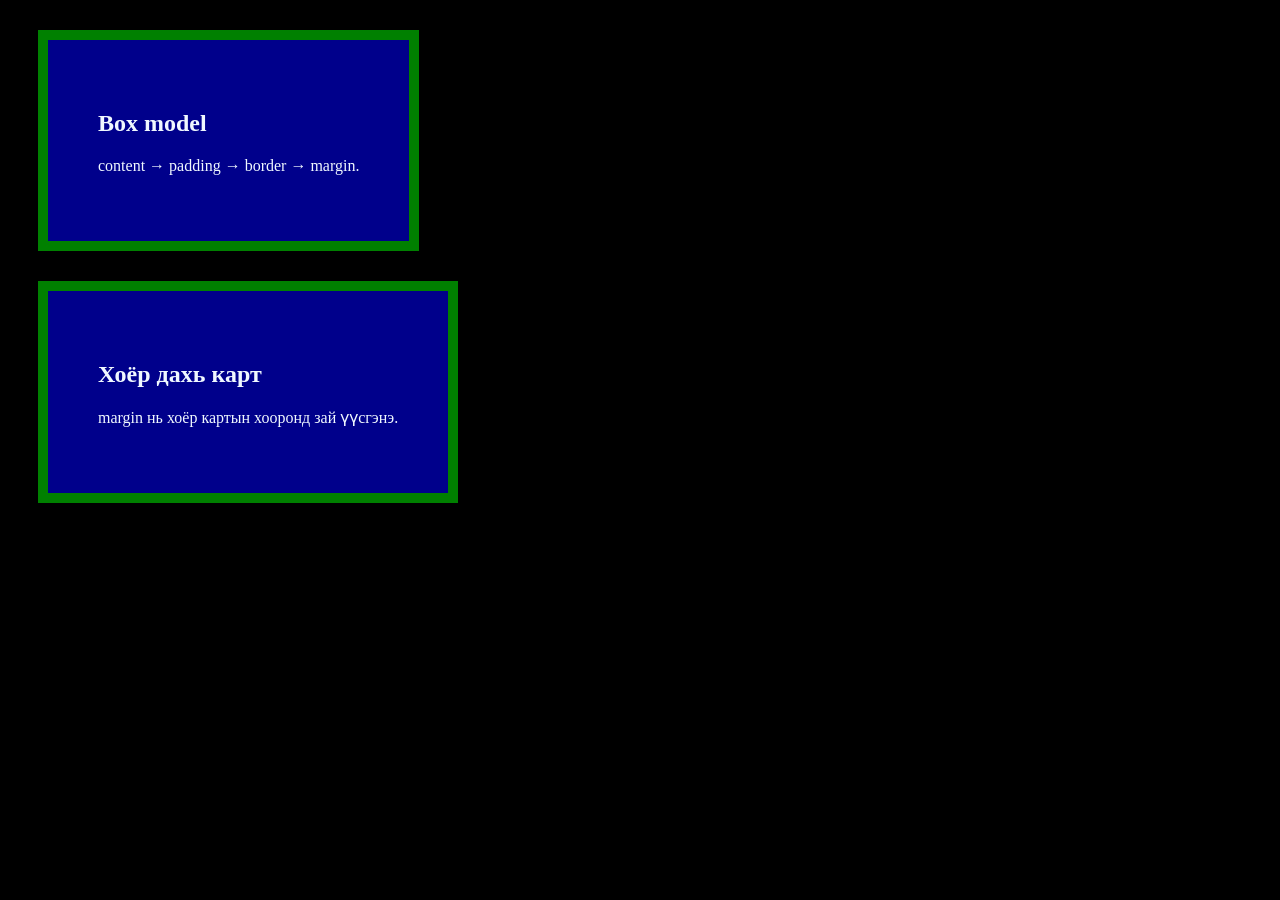
<file: PADA-1-9/hicheel-1/index.html>
<!doctype html>
<html lang="en">
  <head>
    <meta charset="UTF-8" />
    <meta name="viewport" content="width=device-width, initial-scale=1.0" />
    <title>Document</title>
    <link rel="stylesheet" href="./style.css" />
  </head>
  <body>
    <div>
      <h2>Box model</h2>
      <p>content → padding → border → margin.</p>
    </div>
    <div id="sigma">
      <h2>Хоёр дахь карт</h2>
      <p>margin нь хоёр картын хооронд зай үүсгэнэ.</p>
    </div>
  </body>
</html>
</file>
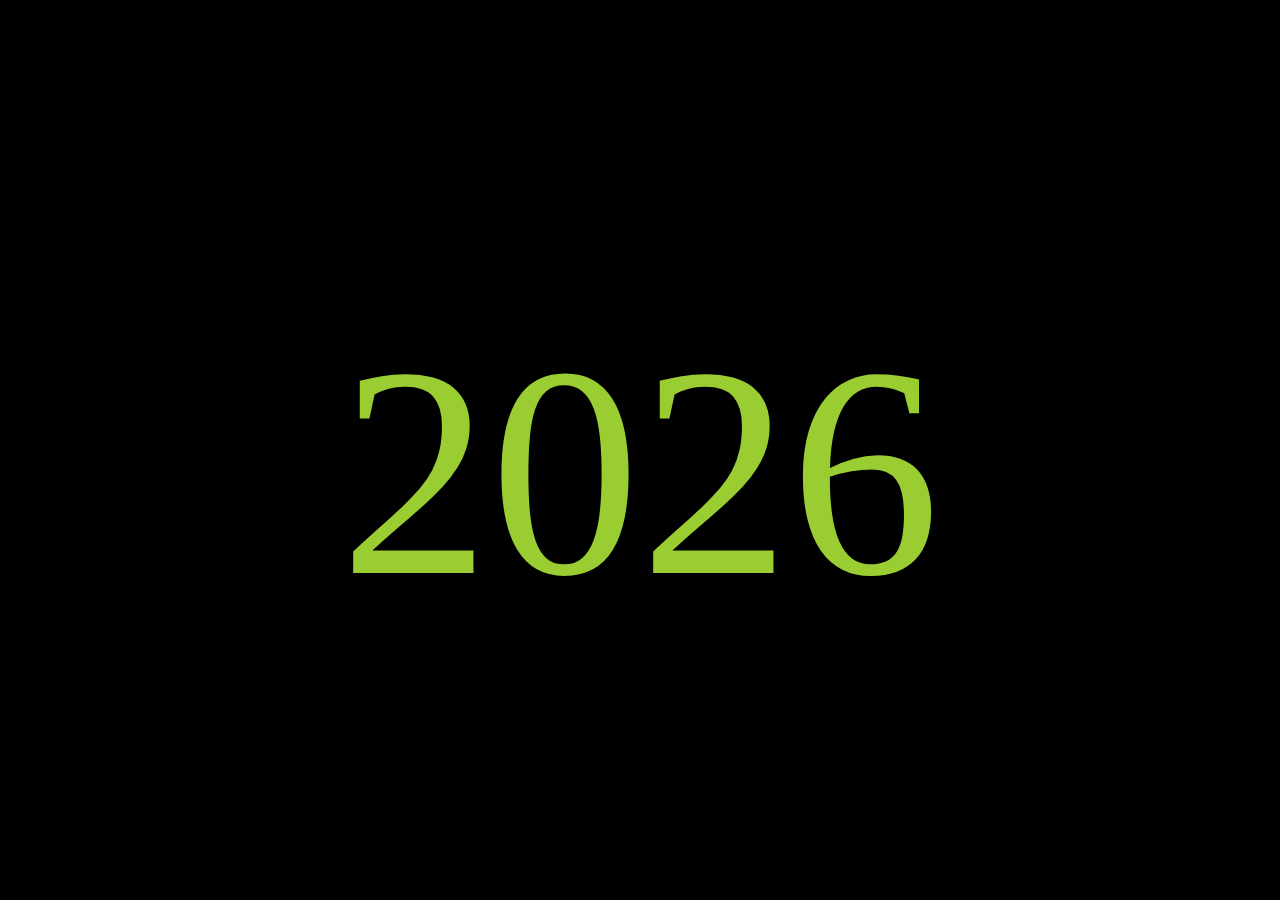
<file: PADA-1-9/hicheel-11/index.html>
<!doctype html>
<html lang="en">
  <head>
    <meta charset="UTF-8" />
    <meta name="viewport" content="width=device-width, initial-scale=1.0" />
    <title>Document</title>
    <link rel="stylesheet" href="./style.css" />
  </head>
  <body>
    <div class="container">
      <div class="numb1">2</div>
      <div class="numb2">0</div>
      <div class="numb3">2</div>
      <div class="numb4">6</div>
    </div>
  </body>
</html>
</file>
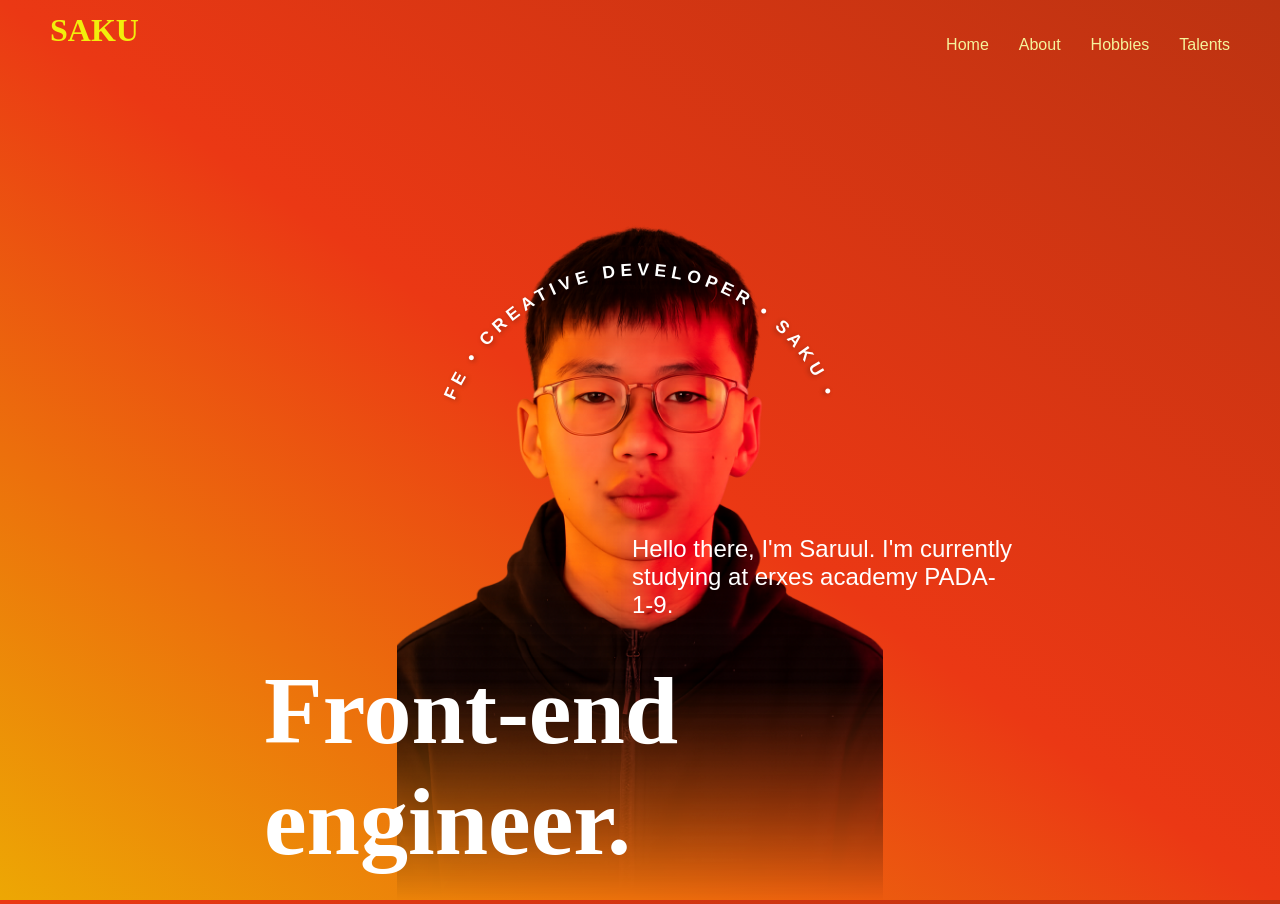
<file: PADA-1-9/hicheel-13/index.html>
<!doctype html>
<html lang="en">
  <head>
    <meta charset="UTF-8" />
    <meta name="viewport" content="width=device-width, initial-scale=1.0" />
    <title>Saruul Portfolio</title>
    <link rel="stylesheet" href="style.css" />
  </head>
  <body>
    <header class="main-header">
      <p class="erxes">SAKU</p>
      <nav>
        <ul class="nav-links">
          <li><a class="hover-a" href="">Home</a></li>
          <li><a class="hover-a" href="">About</a></li>
          <li><a class="hover-a" href="">Hobbies</a></li>
          <li><a class="hover-a" href="">Talents</a></li>
        </ul>
      </nav>
    </header>

    <main>
      <section class="hero-section">
        <div class="imgbox">
          <img
            src="./ChatGPT Image Jul 6, 2026, 01_59_06 PM.png"
            alt="Saruul"
          />

          <svg viewBox="0 0 400 400" class="text-arch-svg">
            <path
              id="text-arch-path"
              d="M 40,260 A 160,160 0 0,1 360,260"
              fill="transparent"
            />
            <text>
              <textPath
                href="#text-arch-path"
                startOffset="50%"
                text-anchor="middle"
              >
                FE • CREATIVE DEVELOPER • SAKU •
              </textPath>
            </text>
          </svg>
        </div>
      </section>
      <div>
        
      </div>
    </main>

    <footer>
      <h1>Front-end engineer.</h1>
      <p class="text">
        Hello there, I'm Saruul. I'm currently studying at erxes academy
        PADA-1-9.
      </p>
    </footer>
  </body>
</html>
</file>
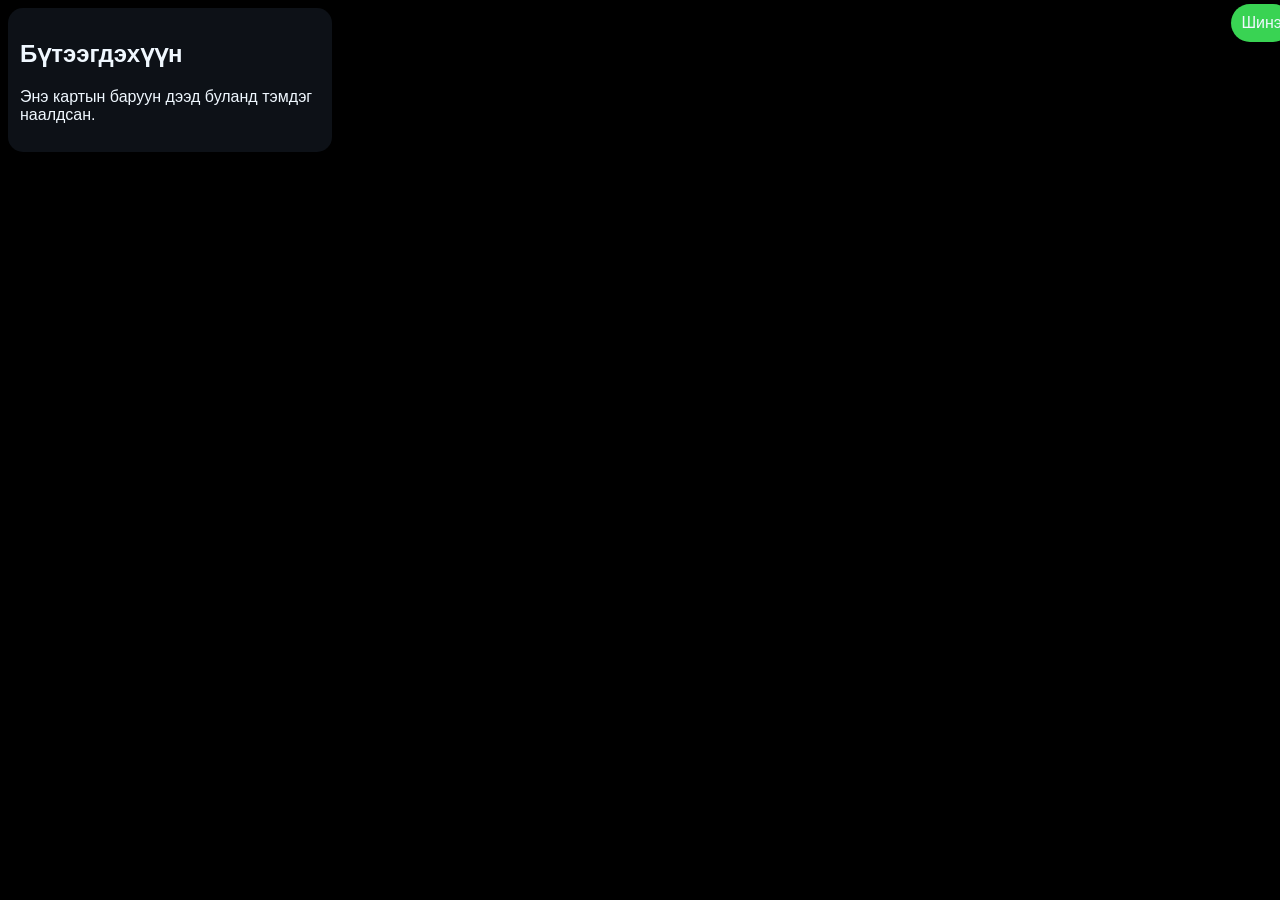
<file: PADA-1-9/hicheel-2/index.html>
<!doctype html>
<html lang="en">
  <head>
    <meta charset="UTF-8" />
    <meta name="viewport" content="width=device-width, initial-scale=1.0" />
    <title>Document</title>
    <link rel="stylesheet" href="./style.css" />
  </head>
  <body>
    <div>
      <h2>Бүтээгдэхүүн</h2>
      <p class="class1">Энэ картын баруун дээд буланд тэмдэг наалдсан.</p>
      <p class="class2">Шинэ</p>
    </div>
  </body>
</html>
</file>
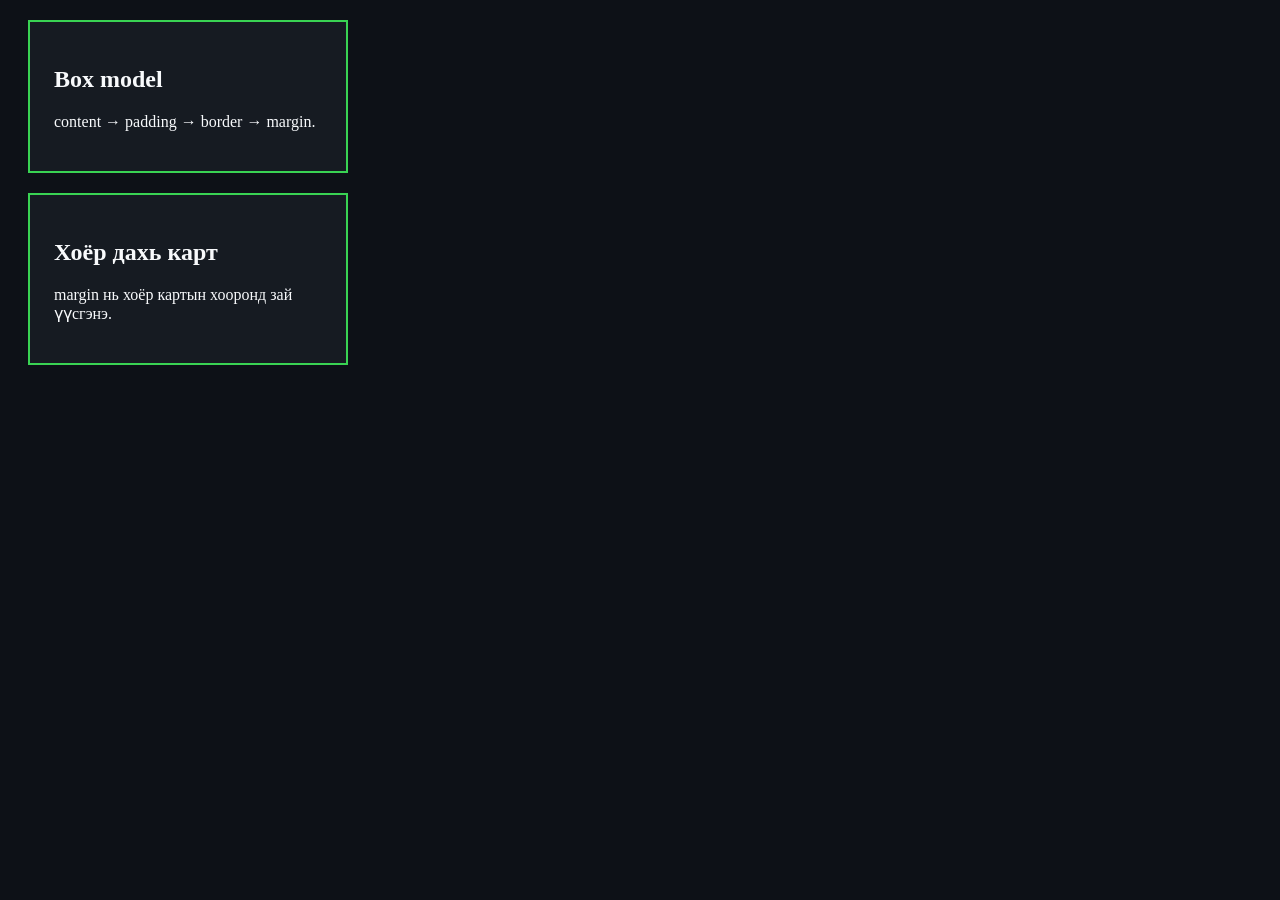
<file: PADA-1-9/hicheel-1/exercise-1/index.html>
<!doctype html>
<html lang="mn">
  <head>
    <meta charset="UTF-8" />
    <title>Box model</title>
    <link rel="stylesheet" href="style.css" />
  </head>
  <body>
    <div class="card">
      <h2>Box model</h2>
      <p>content → padding → border → margin.</p>
    </div>

    <div class="card">
      <h2>Хоёр дахь карт</h2>
      <p>margin нь хоёр картын хооронд зай үүсгэнэ.</p>
    </div>
  </body>
</html>
</file>
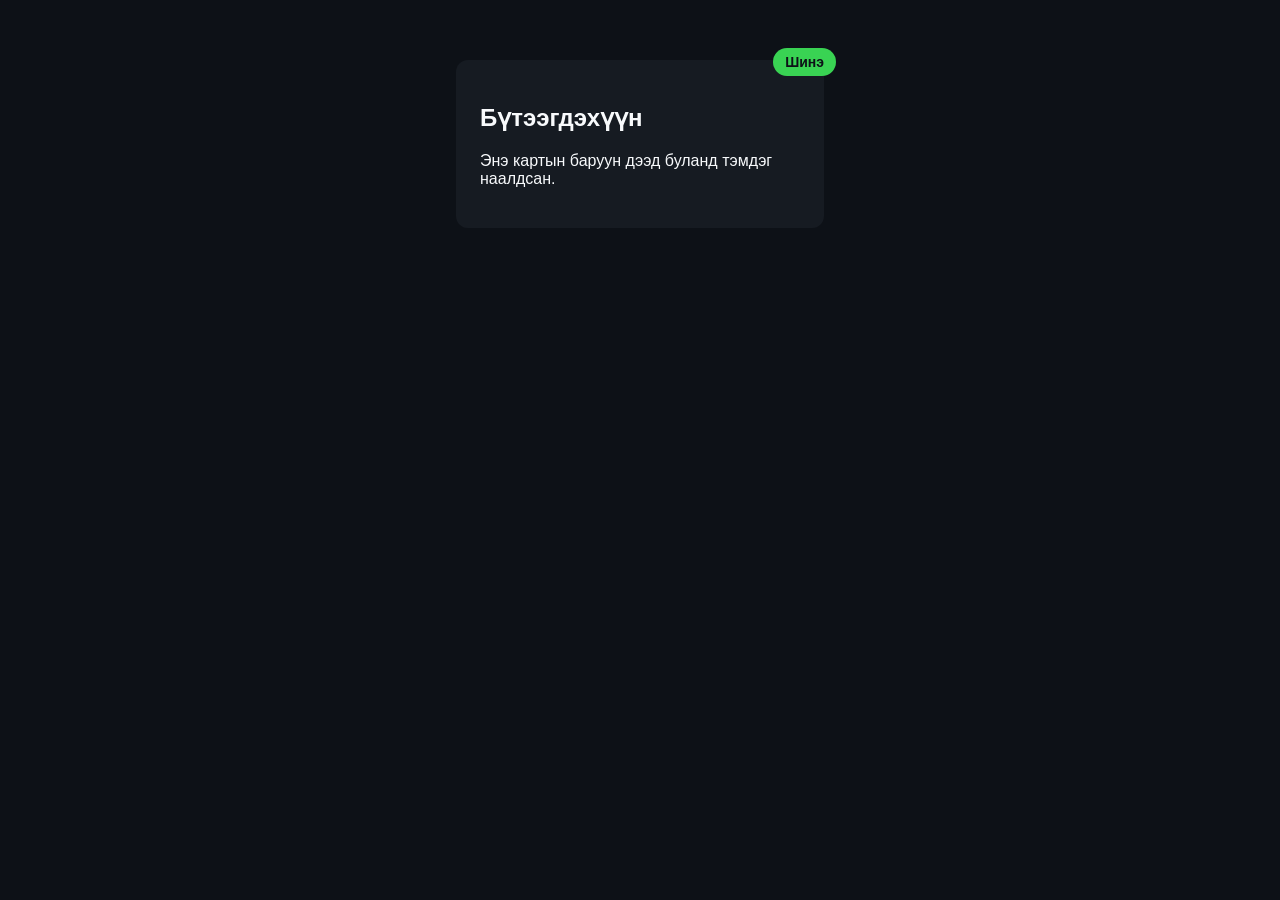
<file: PADA-1-9/hicheel-2/exercise/index.html>
<!doctype html>
<html lang="mn">
  <head>
    <meta charset="UTF-8" />
    <title>Карт ба тэмдэг</title>
    <link rel="stylesheet" href="style.css" />
  </head>
  <body>
    <div class="card">
      <span class="badge">Шинэ</span>
      <h2>Бүтээгдэхүүн</h2>
      <p>Энэ картын баруун дээд буланд тэмдэг наалдсан.</p>
    </div>
  </body>
</html>
</file>
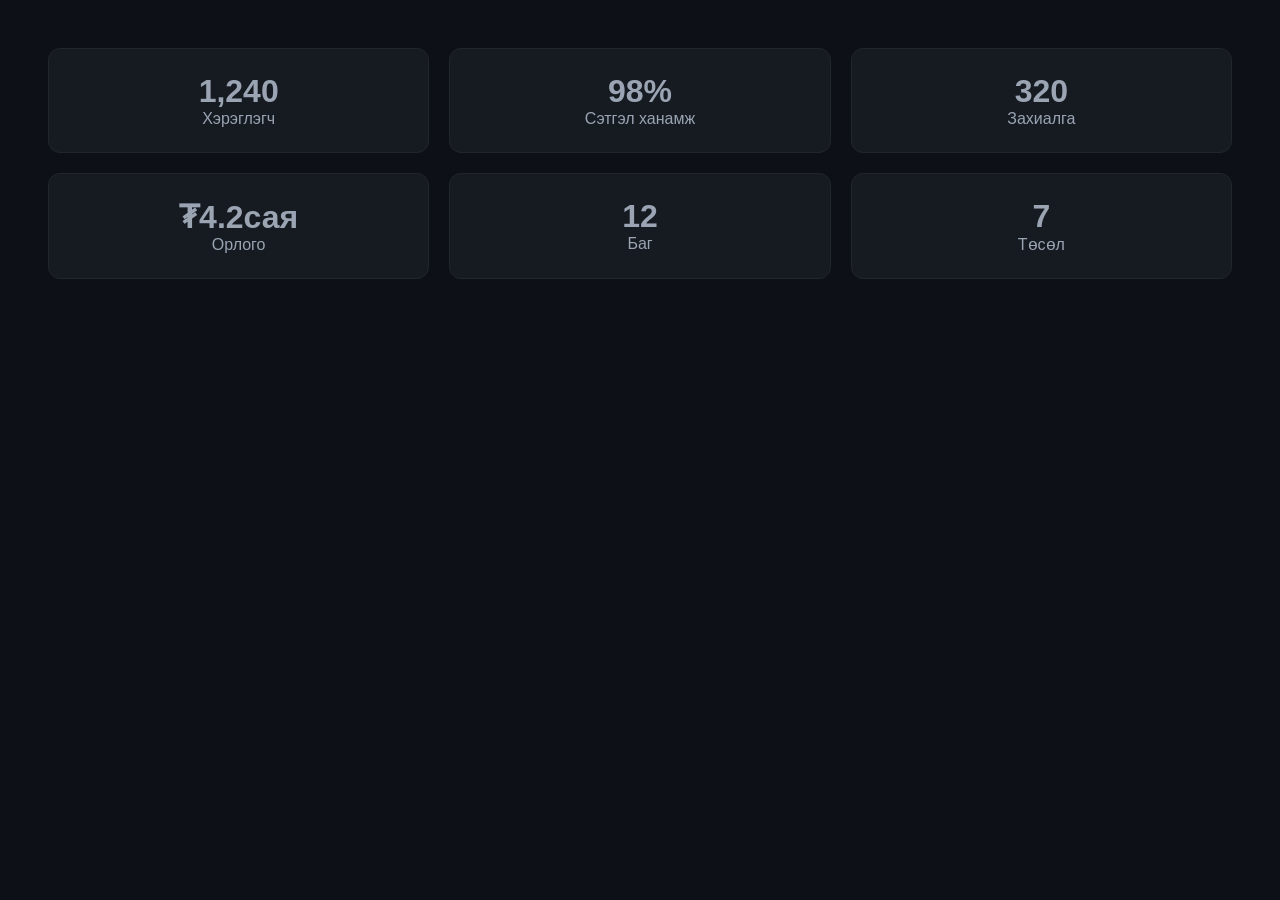
<file: PADA-1-9/hicheel-3/exercise/index.html>
<!doctype html>
<html lang="mn">
  <head>
    <meta charset="UTF-8" />
    <title>Самбар</title>
    <link rel="stylesheet" href="style.css" />
  </head>
  <body>
    <section class="stats">
      <div class="stat">
        <p class="num">1,240</p>
        <p>Хэрэглэгч</p>
      </div>
      <div class="stat">
        <p class="num">98%</p>
        <p>Сэтгэл ханамж</p>
      </div>
      <div class="stat">
        <p class="num">320</p>
        <p>Захиалга</p>
      </div>
      <div class="stat">
        <p class="num">₮4.2сая</p>
        <p>Орлого</p>
      </div>
      <div class="stat">
        <p class="num">12</p>
        <p>Баг</p>
      </div>
      <div class="stat">
        <p class="num">7</p>
        <p>Төсөл</p>
      </div>
    </section>
  </body>
</html>
</file>
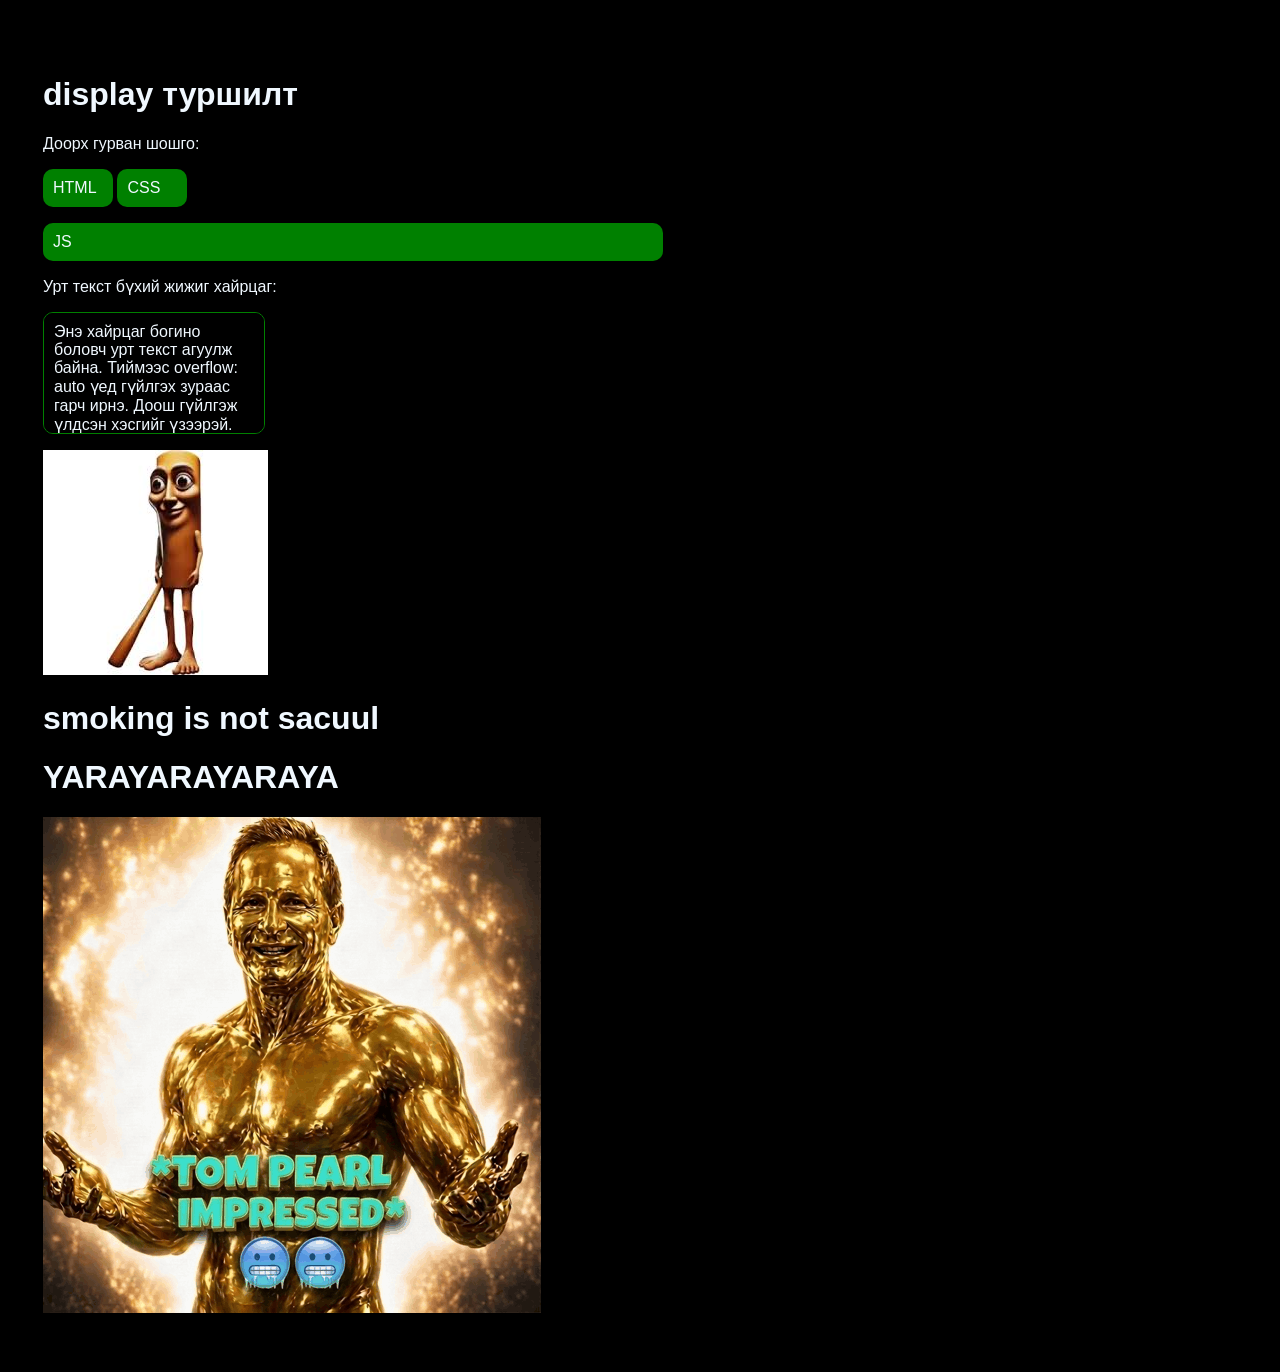
<file: Document.html>
<!DOCTYPE html>
<!-- saved from url=(0041)http://127.0.0.1:5500/exercise/index.html -->
<html lang="en"><head><meta http-equiv="Content-Type" content="text/html; charset=UTF-8">
    
    <meta name="viewport" content="width=device-width, initial-scale=1.0">
    <title>Document</title>
    <link rel="stylesheet" href="./Document_files/style.css">
  </head>
  <body>
    <div>
      <h1>display туршилт</h1>
      <p class="class1">Доорх гурван шошго:</p>
      <span class="class6">HTML</span>
      <span class="class2">CSS</span>
      <p class="class3">JS</p>
      <p class="class4">Урт текст бүхий жижиг хайрцаг:</p>
      <p class="class5">
        Энэ хайрцаг богино боловч урт текст агуулж байна. Тиймээс overflow: auto
        үед гүйлгэх зураас гарч ирнэ. Доош гүйлгэж үлдсэн хэсгийг үзээрэй. Мөр
        нэмэгдэх тусам хайрцаг өсөхгүй, харин дотроо гүйлгэгдэнэ.
      </p>
      <img src="[data-uri]" alt="FTEJPdqRnSqvi0ozVnvW4pfe7LEAwmUwjiU5VaW4mnfejxSLlr5m8nhL5RSl0U7xvKPUd1yd">
      <h1>smoking is not sacuul</h1>
      <h1>YARAYARAYARAYA</h1>
      <img src="./Document_files/tom-pearl-tom-pearl-impressed.png" alt="[base64]">
    </div>
  <!-- Code injected by live-server -->
<script>
	// <![CDATA[  <-- For SVG support
	if ('WebSocket' in window) {
		(function () {
			function refreshCSS() {
				var sheets = [].slice.call(document.getElementsByTagName("link"));
				var head = document.getElementsByTagName("head")[0];
				for (var i = 0; i < sheets.length; ++i) {
					var elem = sheets[i];
					var parent = elem.parentElement || head;
					parent.removeChild(elem);
					var rel = elem.rel;
					if (elem.href && typeof rel != "string" || rel.length == 0 || rel.toLowerCase() == "stylesheet") {
						var url = elem.href.replace(/(&|\?)_cacheOverride=\d+/, '');
						elem.href = url + (url.indexOf('?') >= 0 ? '&' : '?') + '_cacheOverride=' + (new Date().valueOf());
					}
					parent.appendChild(elem);
				}
			}
			var protocol = window.location.protocol === 'http:' ? 'ws://' : 'wss://';
			var address = protocol + window.location.host + window.location.pathname + '/ws';
			var socket = new WebSocket(address);
			socket.onmessage = function (msg) {
				if (msg.data == 'reload') window.location.reload();
				else if (msg.data == 'refreshcss') refreshCSS();
			};
			if (sessionStorage && !sessionStorage.getItem('IsThisFirstTime_Log_From_LiveServer')) {
				console.log('Live reload enabled.');
				sessionStorage.setItem('IsThisFirstTime_Log_From_LiveServer', true);
			}
		})();
	}
	else {
		console.error('Upgrade your browser. This Browser is NOT supported WebSocket for Live-Reloading.');
	}
	// ]]>
</script>


</body></html>
</file>
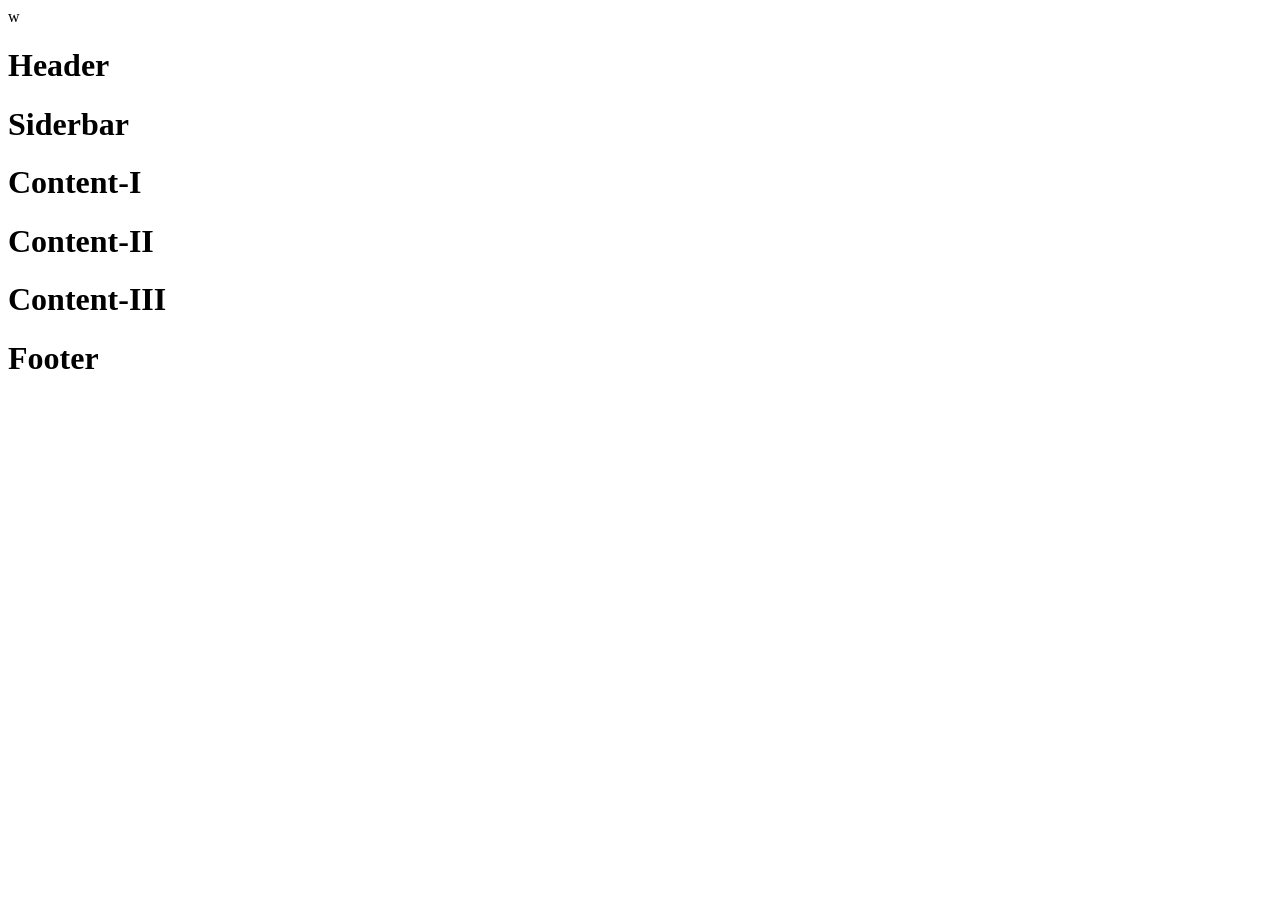
<file: Pls prime.html>
w<!DOCTYPE html>
<!-- saved from url=(0032)http://127.0.0.1:5500/index.html -->
<html lang="en"><head><meta http-equiv="Content-Type" content="text/html; charset=UTF-8">
    
    <meta name="viewport" content="width=device-width, initial-scale=1.0">
    <title>Pls prime</title>
  </head>
  <body>
    <div class="header">
      <h1>Header</h1>
    </div>
    <div class="siderbar">
      <h1>Siderbar</h1>
    </div>
    <div class="content1">
      <h1>Content-I</h1>
    </div>
    <div class="content2">
      <h1>Content-II</h1>
    </div>
    <div class="content3">
      <h1>Content-III</h1>
    </div>
    <div class="footer">
      <h1>Footer</h1>
    </div>
  <!-- Code injected by live-server -->
<script>
	// <![CDATA[  <-- For SVG support
	if ('WebSocket' in window) {
		(function () {
			function refreshCSS() {
				var sheets = [].slice.call(document.getElementsByTagName("link"));
				var head = document.getElementsByTagName("head")[0];
				for (var i = 0; i < sheets.length; ++i) {
					var elem = sheets[i];
					var parent = elem.parentElement || head;
					parent.removeChild(elem);
					var rel = elem.rel;
					if (elem.href && typeof rel != "string" || rel.length == 0 || rel.toLowerCase() == "stylesheet") {
						var url = elem.href.replace(/(&|\?)_cacheOverride=\d+/, '');
						elem.href = url + (url.indexOf('?') >= 0 ? '&' : '?') + '_cacheOverride=' + (new Date().valueOf());
					}
					parent.appendChild(elem);
				}
			}
			var protocol = window.location.protocol === 'http:' ? 'ws://' : 'wss://';
			var address = protocol + window.location.host + window.location.pathname + '/ws';
			var socket = new WebSocket(address);
			socket.onmessage = function (msg) {
				if (msg.data == 'reload') window.location.reload();
				else if (msg.data == 'refreshcss') refreshCSS();
			};
			if (sessionStorage && !sessionStorage.getItem('IsThisFirstTime_Log_From_LiveServer')) {
				console.log('Live reload enabled.');
				sessionStorage.setItem('IsThisFirstTime_Log_From_LiveServer', true);
			}
		})();
	}
	else {
		console.error('Upgrade your browser. This Browser is NOT supported WebSocket for Live-Reloading.');
	}
	// ]]>
</script>


</body></html>
</file>
<file: PADA-1-9/hicheel-1/style.css>
div {
  width: 500px;
  height: 300px;
  background-color: darkblue;
  color: aliceblue;
  padding: 50px;
  margin: 30px;
  border: 10px solid #008000;
  width: fit-content;
  height: fit-content;
}
#sigma {
  background-color: darkblue;
}
body {
  background-color: black;
}
</file>
<file: PADA-1-9/hicheel-11/style.css>
body {
  background-color: black;
  color: greenyellow;
}
.container {
  color: yellowgreen;
  font-size: 300px;
  display: flex;
  justify-content: center;
  align-items: center;
  margin-top: 300px;
}
.numb1 {
  animation: numb1 1.3s ease-in-out 0s infinite alternate;
}
.numb1 {
  animation: numb2 1.3s ease-in-out 0.2s infinite alternate;
}
.numb1 {
  animation: numb3 1.3s ease-in-out 0.4s infinite alternate;
}
.numb1 {
  animation: numb4 1.3s ease-in-out 0.6s infinite alternate;
}
@keyframes numb1 {
  50% {
    
  }
}
</file>
<file: PADA-1-9/hicheel-13/style.css>
* {
  margin: 0;
  padding: 0;
  box-sizing: border-box;
}

body {
  background: linear-gradient(
    to top right,
    rgb(237, 167, 4),
    rgb(235, 56, 20),
    rgb(188, 51, 17)
  );
  height: 100vh;
  width: 100vw;
  overflow: hidden;
  display: flex;
  flex-direction: column;
}

.main-header {
  display: flex;
  justify-content: space-between;
  align-items: center;
  padding: 20px 50px;
  height: 10%;
  z-index: 10;
}

.erxes {
  color: rgb(242, 238, 12);
  font-size: xx-large;
  font-weight: bold;
  position: relative;
  bottom: 30%;
}

.nav-links {
  display: flex;
  align-items: center;
  gap: 30px;
  list-style: none;
}

.hover-a {
  color: rgb(245, 244, 156);
  text-decoration: none;
  font-family: sans-serif;
  font-size: 16px;
  font-weight: lighter;
  position: relative;
  padding: 5px 0;
  transition: color 0.3s;
}

.hover-a:hover {
  color: rgb(90, 0, 69);
}

.hover-a::after {
  content: "";
  position: absolute;
  left: 0;
  bottom: 0;
  width: 0;
  height: 2px;
  background: purple;
  transition: width 0.3s ease;
}

.hover-a:hover::after {
  width: 100%;
}

main {
  flex: 1;
  position: relative;
}

.hero-section {
  width: 100%;
  height: 100%;
}

.imgbox {
  position: absolute;
  bottom: 0;
  left: 50%;
  transform: translateX(-50%) scaleX(-1);
  width: 500px;
  height: 90%;
  z-index: 1;

  -webkit-mask-image: linear-gradient(
    to bottom,
    rgba(0, 0, 0, 1) 70%,
    rgba(0, 0, 0, 0) 100%
  );
  mask-image: linear-gradient(
    to bottom,
    rgba(0, 0, 0, 1) 70%,
    rgba(0, 0, 0, 0) 100%
  );
}

img {
  width: 100%;
  height: 100%;
  object-fit: contain;
  object-position: bottom center;
}

.text-arch-svg {
  position: absolute;
  top: -135px;
  left: 0;
  width: 100%;
  height: 100%;
  transform: scaleX(-1);
  pointer-events: none;
}

.text-arch-svg text {
  fill: white;
  font-family: "Arial Black", sans-serif;
  font-size: 14px;
  font-weight: 900;
  letter-spacing: 4px;
  text-transform: uppercase;
  text-shadow: 0px 2px 5px rgba(0, 0, 0, 0.3);
}
footer {
  position: absolute;
  bottom: 5%;
  width: 100%;
  z-index: 5;
  pointer-events: none;
}

h1 {
  color: white;
  font-size: 6rem;
  font-family: serif;
  width: 40%;
  position: relative;
  left: 5%;
  bottom: 70%;
  height: 200px;
  margin-left: 200px;
}

.text {
  color: white;
  position: absolute;
  right: 5%;
  bottom: 10%;
  font-size: 1.5rem;
  width: 30%;
  font-family: sans-serif;
  height: 300px;
  margin-right: 200px;
}
li {
  color: red    ;
}
</file>
<file: PADA-1-9/hicheel-2/style.css>
body {
  background-color: black;
  font-family: sans-serif;
  color: aliceblue;
}
div {
  background-color: #0d1117;
  padding: 12px;
  border-radius: 15px;
  width: 300px;
}
.class2 {
  background-color: #39d353;
  padding: 10px;
  border-radius: 99px;
  width: fit-content;
  position: absolute;
  display: inline-block;
  right: -12px;
  top: -12px;
}
</file>
<file: PADA-1-9/hicheel-1/exercise-1/style.css>
* {
  /* өргөнд padding, border-ийг оруулж тооцно */
  box-sizing: border-box;
}

body {
  background: #0d1117;
  color: #f8fafc;
}

.card {
  width: 320px;
  /* content-ийн дотор тал руух зай */
  padding: 24px;
  /* контентыг тойрсон шугам */
  border: 2px solid #39d353;
  /* картуудын хоорондох гадна зай */
  margin: 20px;
  background: #161b22;
}
</file>
<file: PADA-1-9/hicheel-2/exercise/style.css>
body {
  background: #0d1117;
  color: #f8fafc;
  font-family: Arial, sans-serif;
}

.card {
  /* absolute хүүхдийн тулгуур цэг болгоно */
  position: relative;
  width: 320px;
  margin: 60px auto;
  padding: 24px;
  background: #161b22;
  border-radius: 12px;
}

.badge {
  /* .card-аас хэмжиж баруун дээд буланд байрлуулна */
  position: absolute;
  top: -12px;
  right: -12px;
  padding: 6px 12px;
  background: #39d353;
  color: #0d1117;
  border-radius: 999px;
  font-size: 14px;
  font-weight: 700;
}
</file>
<file: PADA-1-9/hicheel-3/exercise/style.css>
body {
  background: #0d1117;
  color: #f8fafc;
  font-family: Arial, sans-serif;
}

.stats {
  display: grid;
  /* 3 тэнцүү багана */
  grid-template-columns: repeat(3, 1fr);
  gap: 20px;
  padding: 40px;
}

.stat {
  padding: 24px;
  background: #161b22;
  border: 1px solid #21262d;
  border-radius: 12px;
  text-align: center;
}

.num {
  font-size: 32px;
  font-weight: 700;
  color: #39d353;
  margin: 0 0 6px;
}

.stat p {
  margin: 0;
  color: #9aa4b2;
}
</file>
<file: Document_files/style.css>
body {
  font-family: sans-serif;
  background-color: black;
}
div {
  color: aliceblue;
  margin: 20px auto;
  padding: 35px;
}
.class6 {
  display: inline-block;
  background-color: green;
  padding: 10px;
  border-radius: 10px;
  width: 50px;
}
.class2 {
  display: inline-block;
  background-color: green;
  padding: 10px;
  border-radius: 10px;
  width: 50px;
}
.class3 {
  background-color: green;
  padding: 10px;
  border-radius: 10px;
  width: 600px;
}
.class5 {
  overflow: scroll;
  width: 200px;
  background-color: black;
  padding: 10px;
  border-radius: 10px;
  border-color: green;
  height: 100px;
  border: 1px solid green;
}
</file>
